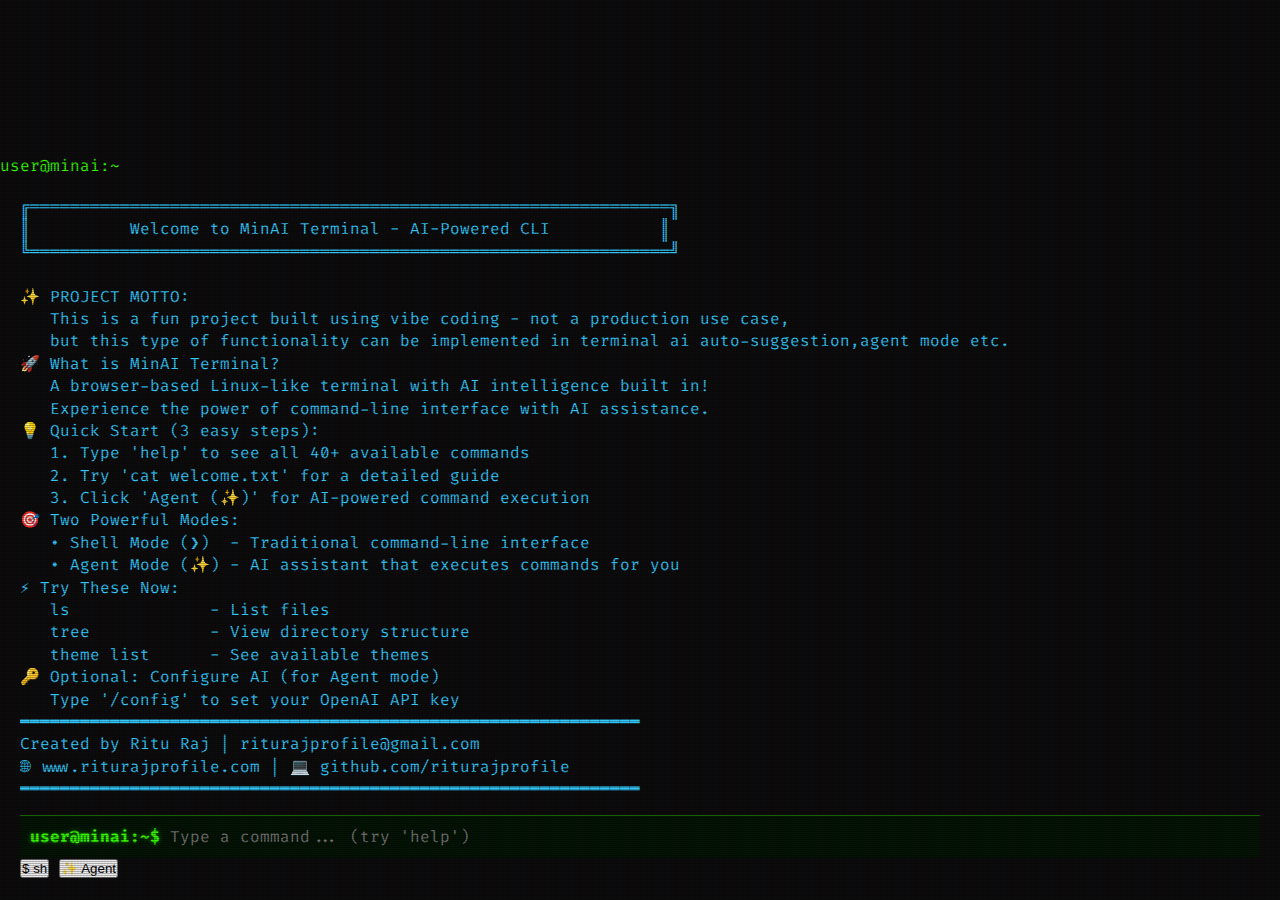
<file: index.html>
<!DOCTYPE html>
<html lang="en">

<head>
  <meta charset="UTF-8">
  <meta name="viewport" content="width=device-width, initial-scale=1.0">
  <title>MinAI Terminal</title>
  <link rel="icon" type="image/png" href="favicon.png">
  <link rel="preconnect" href="https://fonts.googleapis.com">
  <link rel="preconnect" href="https://fonts.gstatic.com" crossorigin>
  <link href="https://fonts.googleapis.com/css2?family=Fira+Code:wght@400;500;600&display=swap" rel="stylesheet">
  <link rel="stylesheet" href="style.css">
</head>

<body>
  <canvas id="matrixCanvas"></canvas>
  <div class="crt-overlay"></div>
  <div class="terminal-window">
    <div class="window-header">
      <div class="window-buttons">
        <span class="btn close"></span>
        <span class="btn minimize"></span>
        <span class="btn maximize"></span>
      </div>
      <div class="window-title">user@minai:~</div>
    </div>
    <div class="terminal-container">
      <div id="output" class="output-area"></div>
      <div class="input-area">
        <div class="input-line">
          <span class="prompt" id="promptText">user@minai:~$</span>
          <input type="text" id="commandInput" placeholder="Type a command... (try 'help')" autocomplete="off"
            spellcheck="false" autofocus>
        </div>
        <div class="mode-switcher">
          <button class="mode-btn active" data-mode="sh">
            <span class="mode-icon">$</span>
            <span class="mode-label">sh</span>
          </button>
          <button class="mode-btn" data-mode="agent">
            <span class="mode-icon">✨</span>
            <span class="mode-label">Agent</span>
          </button>
        </div>
      </div>
    </div>
  </div>

  <!-- Settings Modal (Hidden by default) -->
  <div id="settingsModal" class="modal-overlay" style="display: none;">
    <div class="modal">
      <div class="modal-header">
        <span>>> CONFIGURATION</span>
        <button id="closeSettings" class="close-btn">[X]</button>
      </div>
      <div class="modal-body">
        <div class="form-group">
          <label for="apiKey">API_KEY:</label>
          <input type="password" id="apiKey" class="terminal-input" placeholder="sk-...">
        </div>
        <div class="form-group">
          <label for="provider">PROVIDER:</label>
          <select id="provider" class="terminal-input">
            <option value="https://aipipe.org/openrouter/v1/chat/completions">AIPipe (Default)</option>
            <option value="https://api.openai.com/v1">OpenAI</option>
            <option value="https://openrouter.ai/api/v1">OpenRouter</option>
            <option value="custom">Custom</option>
          </select>
        </div>
        <div class="form-group">
          <label for="baseUrl">BASE_URL:</label>
          <input type="text" id="baseUrl" class="terminal-input" placeholder="https://api.openai.com/v1">
        </div>
        <div class="actions">
          <button id="saveSettings" class="terminal-btn">[ SAVE ]</button>
        </div>
      </div>
    </div>
  </div>

  <!-- Editor Modal (Hidden by default) -->
  <div id="editorModal" class="modal-overlay" style="display: none;">
    <!-- VimEditor will populate this container -->
  </div>

  <script type="module" src="script.js"></script>
</body>

</html>
</file>
<file: style.css>
:root {
    --bg-color: #0a0a0a;
    --text-color: #33ff00;
    --text-dim: #1a8000;
    --text-alert: #ff3333;
    --text-info: #33ccff;
    --font-stack: 'Fira Code', 'Courier New', monospace;
    --glow: 0 0 5px rgba(51, 255, 0, 0.5);
}

* {
    margin: 0;
    padding: 0;
    box-sizing: border-box;
}

body {
    background-color: var(--bg-color);
    color: var(--text-color);
    font-family: var(--font-stack);
    height: 100vh;
    overflow: hidden;
    font-size: 16px;
}

/* CRT Effect */
.crt-overlay {
    position: fixed;
    top: 0;
    left: 0;
    width: 100%;
    height: 100%;
    background: linear-gradient(rgba(18, 16, 16, 0) 50%, rgba(0, 0, 0, 0.25) 50%), linear-gradient(90deg, rgba(255, 0, 0, 0.06), rgba(0, 255, 0, 0.02), rgba(0, 0, 255, 0.06));
    background-size: 100% 2px, 3px 100%;
    pointer-events: none;
    z-index: 999;
}

.terminal-container {
    height: 100%;
    display: flex;
    flex-direction: column;
    padding: 20px;
}

.output-area {
    flex: 1;
    overflow-y: auto;
    margin-bottom: 10px;
    white-space: pre-wrap;
    word-break: break-word;
}

.output-area::-webkit-scrollbar {
    width: 8px;
}

.output-area::-webkit-scrollbar-thumb {
    background: var(--text-dim);
}

.line {
    margin-bottom: 4px;
    line-height: 1.4;
}

.line.system {
    color: var(--text-info);
}

.line.error {
    color: var(--text-alert);
}

.line.user {
    color: var(--text-color);
    font-weight: bold;
}

.line.ai {
    color: #ffffff;
}

.input-line {
    display: flex;
    align-items: center;
    background: rgba(0, 20, 0, 0.8);
    padding: 10px;
    border-top: 1px solid var(--text-dim);
}

.prompt {
    color: var(--text-color);
    margin-right: 10px;
    text-shadow: var(--glow);
    font-weight: bold;
}

#commandInput {
    flex: 1;
    background: transparent;
    border: none;
    color: #ffffff;
    font-family: var(--font-stack);
    font-size: 16px;
    outline: none;
    caret-color: var(--text-color);
}

/* Modal Styling */
.modal-overlay {
    position: fixed;
    top: 0;
    left: 0;
    width: 100%;
    height: 100%;
    background: rgba(0, 0, 0, 0.8);
    display: flex;
    align-items: center;
    justify-content: center;
    z-index: 1000;
}

.modal {
    background: #000;
    border: 2px solid var(--text-color);
    width: 500px;
    box-shadow: var(--glow);
}

.modal-header {
    background: var(--text-color);
    color: #000;
    padding: 5px 10px;
    display: flex;
    justify-content: space-between;
    font-weight: bold;
}

.close-btn {
    background: none;
    border: none;
    font-family: var(--font-stack);
    font-weight: bold;
    cursor: pointer;
}

.modal-body {
    padding: 20px;
}

.form-group {
    margin-bottom: 15px;
}

label {
    display: block;
    margin-bottom: 5px;
    color: var(--text-info);
}

.terminal-input {
    width: 100%;
    background: #111;
    border: 1px solid var(--text-dim);
    color: #fff;
    padding: 8px;
    font-family: var(--font-stack);
}

.terminal-input:focus {
    border-color: var(--text-color);
    outline: none;
}

.terminal-btn {
    background: var(--text-dim);
    color: #fff;
    border: none;
    padding: 8px 16px;
    font-family: var(--font-stack);
    cursor: pointer;
    width: 100%;
}

.terminal-btn:hover {
    background: var(--text-color);
    color: #000;
}

/* Editor Styling */
.editor-modal {
    width: 80%;
    height: 80%;
    display: flex;
    flex-direction: column;
}

.editor-modal .modal-body {
    flex: 1;
    display: flex;
}

.terminal-editor {
    width: 100%;
    height: 100%;
    background: #111;
    color: var(--text-color);
    border: none;
    padding: 10px;
    font-family: var(--font-stack);
    resize: none;
    outline: none;
    font-size: 16px;
    line-height: 1.5;
}

.editor-help {
    font-size: 0.8em;
    color: var(--text-dim);
}

/* Vim Editor Specific Styles */
#editorModal {
    align-items: center;
    justify-content: center;
    padding: 20px;
}

.vim-wrapper {
    max-width: 1200px;
    max-height: 90vh;
}

#editorModal>* {
    width: 100%;
    max-width: 1200px;
    height: calc(100vh - 80px);
    margin: 0 auto;
    background: #000;
    border: 2px solid var(--text-color);
    box-shadow: var(--glow);
    display: flex;
    flex-direction: column;
}

.vim-header {
    background: var(--text-color);
    color: #000;
    font-weight: bold;
    flex-shrink: 0;
}

.vim-line-numbers {
    flex-shrink: 0;
}

.vim-content {
    cursor: text;
}

.vim-content:focus {
    outline: 2px solid var(--text-color);
    outline-offset: -2px;
}

.vim-status {
    flex-shrink: 0;
}

.vim-command {
    flex-shrink: 0;
}
</file>
